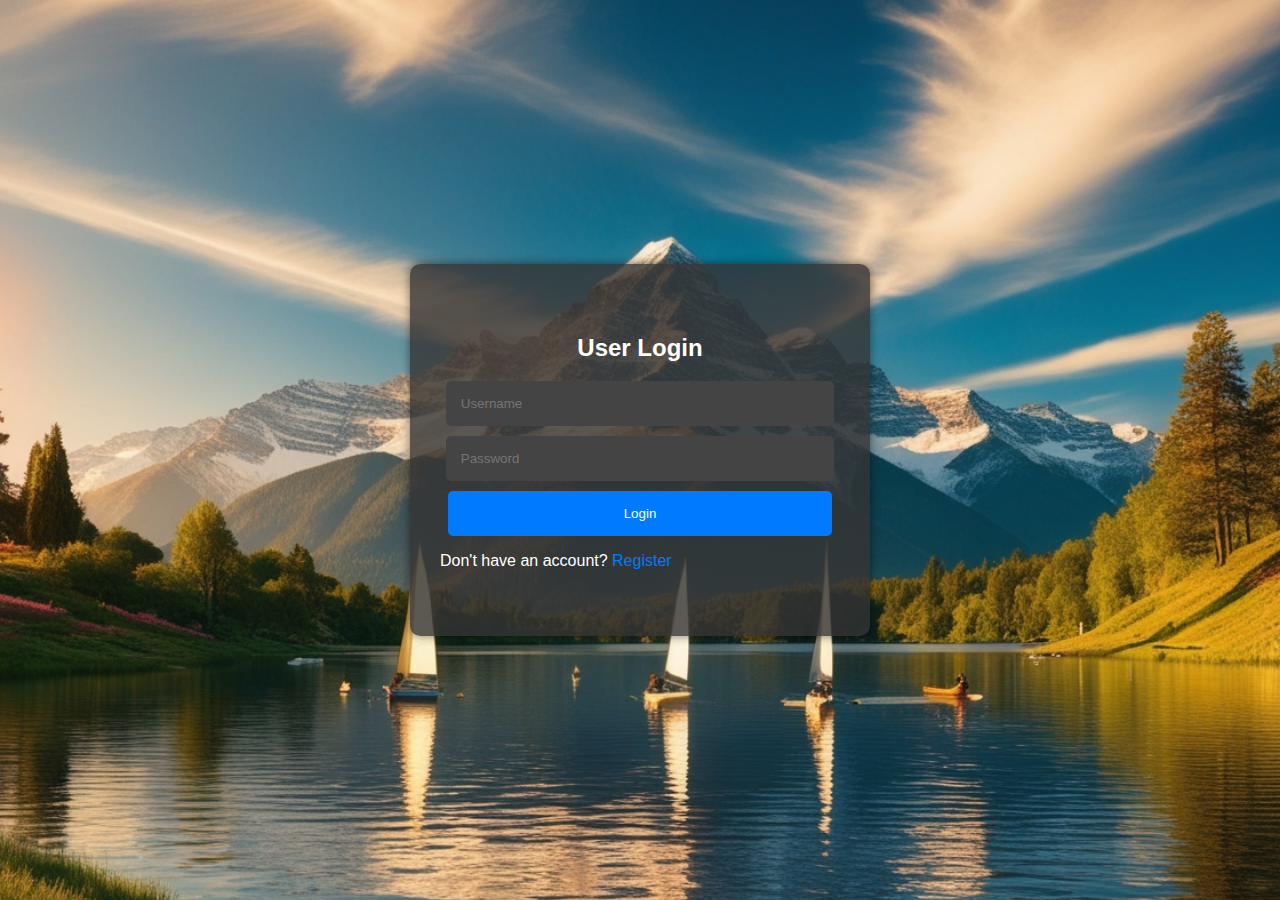
<file: TravelSphere/public/index.html>
<!DOCTYPE html>
<html lang="en">
<head>
    <meta charset="UTF-8">
    <meta name="viewport" content="width=device-width, initial-scale=1.0">
    <title>Travel Sphere - Login</title>
    <link rel="stylesheet" href="styles.css">
    <link rel="icon" href="images/logo (2).jpg">
</head>
<body>
    <div id="auth">
        <div id="login-form">
            <h2>User Login</h2>
            <input type="text" id="login-username" placeholder="Username">
            <input type="password" id="login-password" placeholder="Password">
            <button onclick="login()">Login</button>
            <p>Don't have an account? <a href="#" onclick="showRegisterForm()">Register</a></p>
        </div>
        <div id="register-form" style="display: none;">
            <h2>Register</h2>
            <input type="text" id="register-username" placeholder="Username">
            <input type="password" id="register-password" placeholder="Password">
            <input type="email" id="register-email" placeholder="Email">
            <button onclick="register()">Register</button>
            <p>Already have an account? <a href="#" onclick="showLoginForm()">Login</a></p>
        </div>
    </div>
    <script src="script.js"></script>
</body>
</html>
</file>
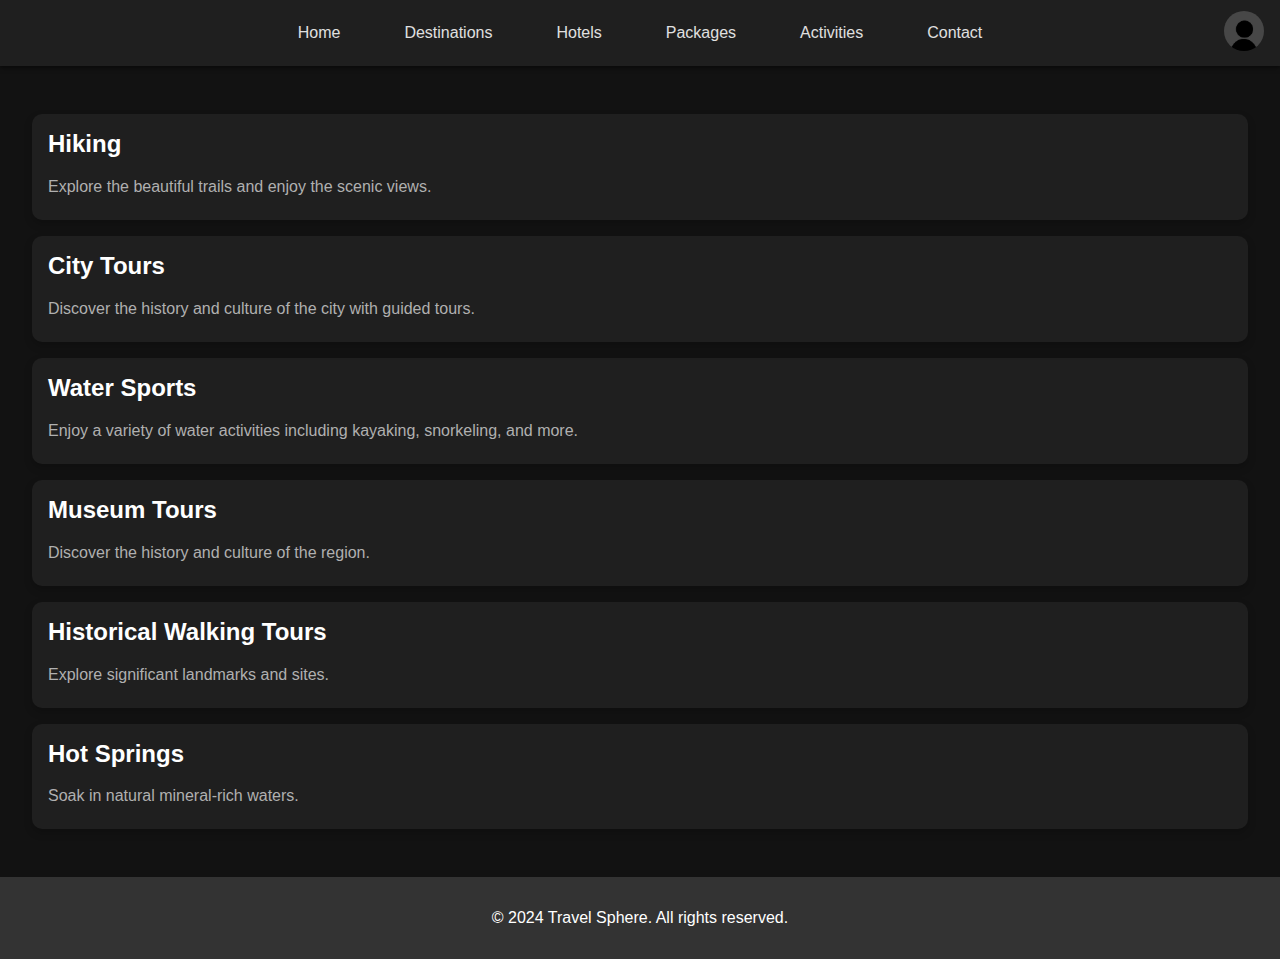
<file: TravelSphere/public/activities.html>
<!DOCTYPE html>
<html lang="en">
<head>
    <meta charset="UTF-8">
    <meta name="viewport" content="width=device-width, initial-scale=1.0">
    <title>Travel Sphere - Activities</title>
    <link rel="stylesheet" href="activities.css">
    <link rel="icon" href="images/logo (2).jpg">

</head>
<body>
    <header>
        <nav>
            <ul>
                <li><a href="home.html">Home</a></li>
                <li><a href="destination.html">Destinations</a></li>
                <li><a href="hotels.html">Hotels</a></li>
                <li><a href="packages.html">Packages</a></li>
                <li><a href="activities.html">Activities</a></li>
                <li><a href="contact.html">Contact</a></li>
            </ul>
        </nav>
        <a href="profiles.html" class="profile-link">
            <img src="images/pfp.jpg" alt="Profile" class="profile-icon">
        </a>
    </header>
    <main>
        <section class="activity">
            <h2>Hiking</h2>
            <p>Explore the beautiful trails and enjoy the scenic views.</p>
        </section>
        <section class="activity">
            <h2>City Tours</h2>
            <p>Discover the history and culture of the city with guided tours.</p>
        </section>
        <section class="activity">
            <h2>Water Sports</h2>
            <p>Enjoy a variety of water activities including kayaking, snorkeling, and more.</p>
        </section>
        <section class="activity">
            <h2>Museum Tours</h2>
            <p>Discover the history and culture of the region.</p>
        </section>
        <section class="activity">
            <h2>Historical Walking Tours</h2>
            <p>Explore significant landmarks and sites.</p>
        </section>
        <section class="activity">
            <h2>Hot Springs</h2>
            <p>Soak in natural mineral-rich waters.</p>
        </section>
    </main>
    <footer>
        <p>&copy; 2024 Travel Sphere. All rights reserved.</p>
    </footer>
</body>
</html>
</file>
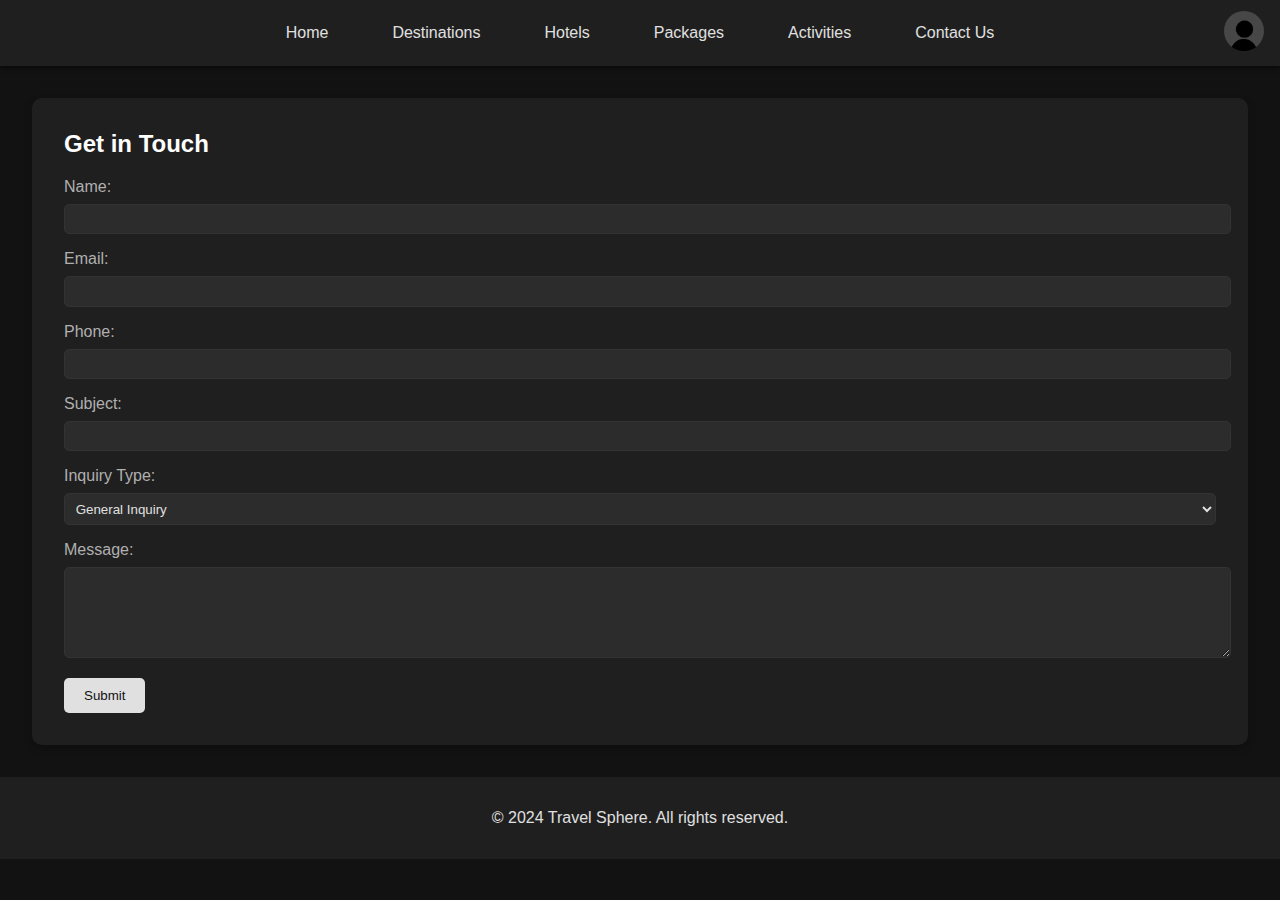
<file: TravelSphere/public/contact.html>
<!DOCTYPE html>
<html lang="en">
<head>
    <meta charset="UTF-8">
    <meta name="viewport" content="width=device-width, initial-scale=1.0">
    <title>Travel Sphere - Contact Us</title>
    <link rel="stylesheet" href="contact.css">
    <link rel="icon" href="images/logo (2).jpg">
</head>
<body>
    <header>
        <nav>
            <ul>
                <li><a href="home.html">Home</a></li>
                <li><a href="destination.html">Destinations</a></li>
                <li><a href="hotels.html">Hotels</a></li>
                <li><a href="packages.html">Packages</a></li>
                <li><a href="activities.html">Activities</a></li>
                <li><a href="contact.html">Contact Us</a></li>
            </ul>
        </nav>
        <a href="profiles.html" class="profile-link">
            <img src="images/pfp.jpg" alt="Profile" class="profile-icon">
        </a>
    </header>
    <main>
        <section class="contact-form">
            <h2>Get in Touch</h2>
            <form action="#" method="post">
                <div class="form-group">
                    <label for="name">Name:</label>
                    <input type="text" id="name" name="name" required>
                </div>
                <div class="form-group">
                    <label for="email">Email:</label>
                    <input type="email" id="email" name="email" required>
                </div>
                <div class="form-group">
                    <label for="phone">Phone:</label>
                    <input type="tel" id="phone" name="phone" required>
                </div>
                <div class="form-group">
                    <label for="subject">Subject:</label>
                    <input type="text" id="subject" name="subject" required>
                </div>
                <div class="form-group">
                    <label for="inquiry-type">Inquiry Type:</label>
                    <select id="inquiry-type" name="inquiry-type" required>
                        <option value="general">General Inquiry</option>
                        <option value="support">Support</option>
                        <option value="sales">Sales</option>
                    </select>
                </div>
                <div class="form-group">
                    <label for="message">Message:</label>
                    <textarea id="message" name="message" rows="5" required></textarea>
                </div>
                <button type="submit">Submit</button>
            </form>
        </section>
    </main>
    <footer>
        <p>&copy; 2024 Travel Sphere. All rights reserved.</p>
    </footer>
</body>
</html>
</file>
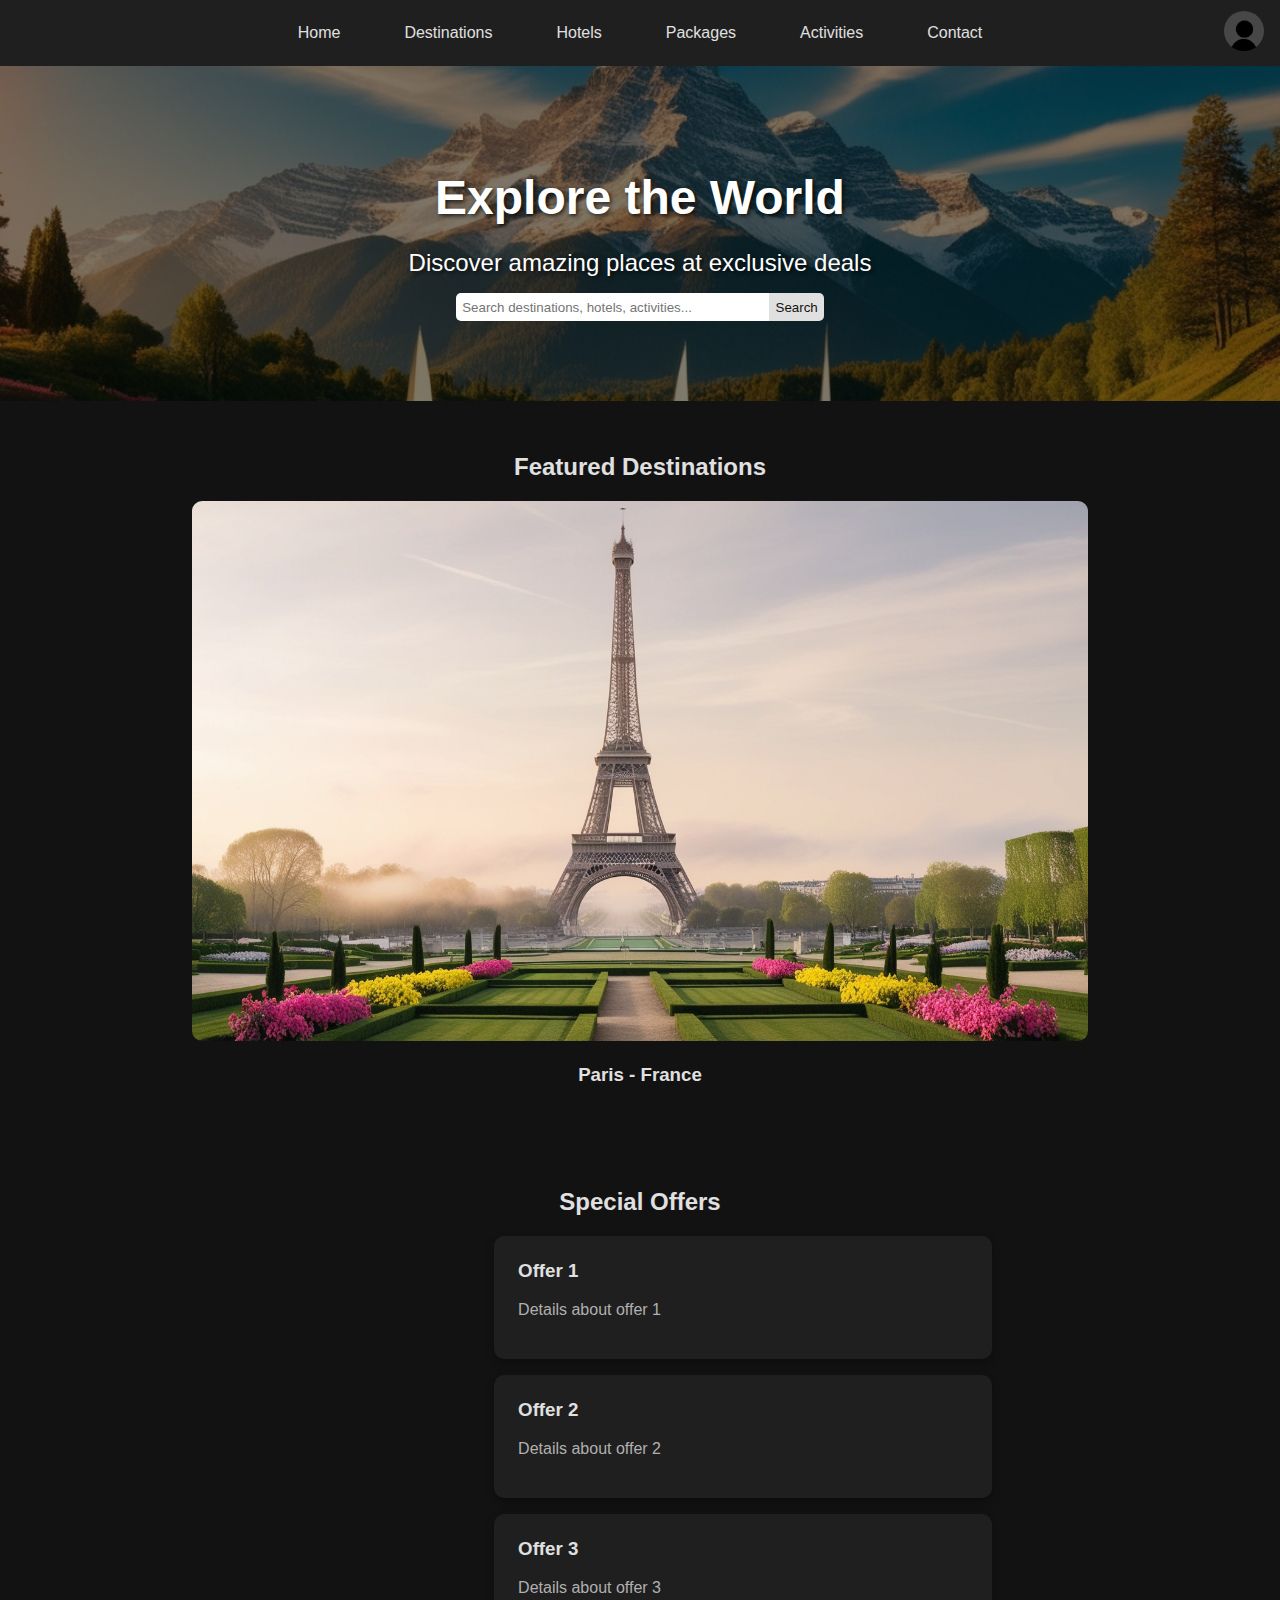
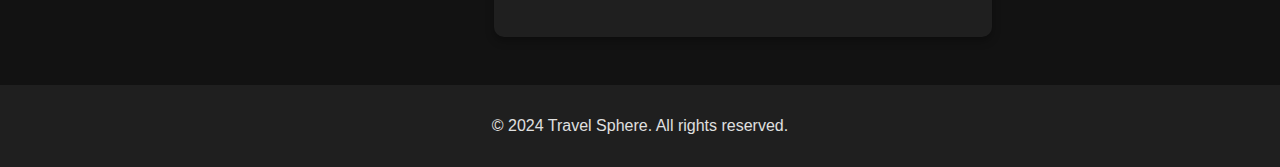
<file: TravelSphere/public/home.html>
<!DOCTYPE html>
<html lang="en">
<head>
    <meta charset="UTF-8">
    <meta name="viewport" content="width=device-width, initial-scale=1.0">
    <title>Travel Sphere</title>
    <link rel="stylesheet" href="home.css">
    <link rel="icon" href="images/logo (2).jpg">
</head>
<body>
    <header>
        <nav>
            <ul>
                <li><a href="home.html">Home</a></li>
                <li><a href="destination.html">Destinations</a></li>
                <li><a href="hotels.html">Hotels</a></li>
                <li><a href="packages.html">Packages</a></li>
                <li><a href="activities.html">Activities</a></li>
                <li><a href="contact.html">Contact</a></li>
            </ul>
        </nav>
        <a href="profiles.html" class="profile-link">
            <img src="images/pfp.jpg" alt="Profile" class="profile-icon">
        </a>
    </header>       
    <section id="hero">
        <div class="hero-content">
            <h1>Explore the World</h1>
            <p>Discover amazing places at exclusive deals</p>
            <form id="search-form">
                <input type="text" placeholder="Search destinations, hotels, activities...">
                <button type="submit">Search</button>
            </form>
        </div>
    </section>
    <section id="featured-destinations">
        <h2>Featured Destinations</h2>
        <div class="slider">
            <div class="slide">
                <img src="images/1destination1.jpg" alt="Destination 1">
                <h3>Paris - France</h3>
            </div>
            <div class="slide">
                <img src="images/2destination2.jpg" alt="Destination 2">
                <h3>Agra - India</h3>
            </div>
            <div class="slide">
                <img src="images/3destination3.jpg" alt="Destination 3">
                <h3>Rio de Janeiro - Brazil</h3>
            </div>
            <div class="slide">
                <img src="images/4destination4.jpg" alt="Destination 3">
                <h3>Tokyo - Japan</h3>
            </div>
        </div>
    </section>
    <section id="special-offers">
        <h2>Special Offers</h2>
        <div class="offer">
            <h3>Offer 1</h3>
            <p>Details about offer 1</p>
        </div>
        <div class="offer">
            <h3>Offer 2</h3>
            <p>Details about offer 2</p>
        </div>
        <div class="offer">
            <h3>Offer 3</h3>
            <p>Details about offer 3</p>
        </div>
    </section>
    <footer>
        <p>&copy; 2024 Travel Sphere. All rights reserved.</p>
    </footer>
    <script src="script.js"></script>
</body>
</html>
</file>
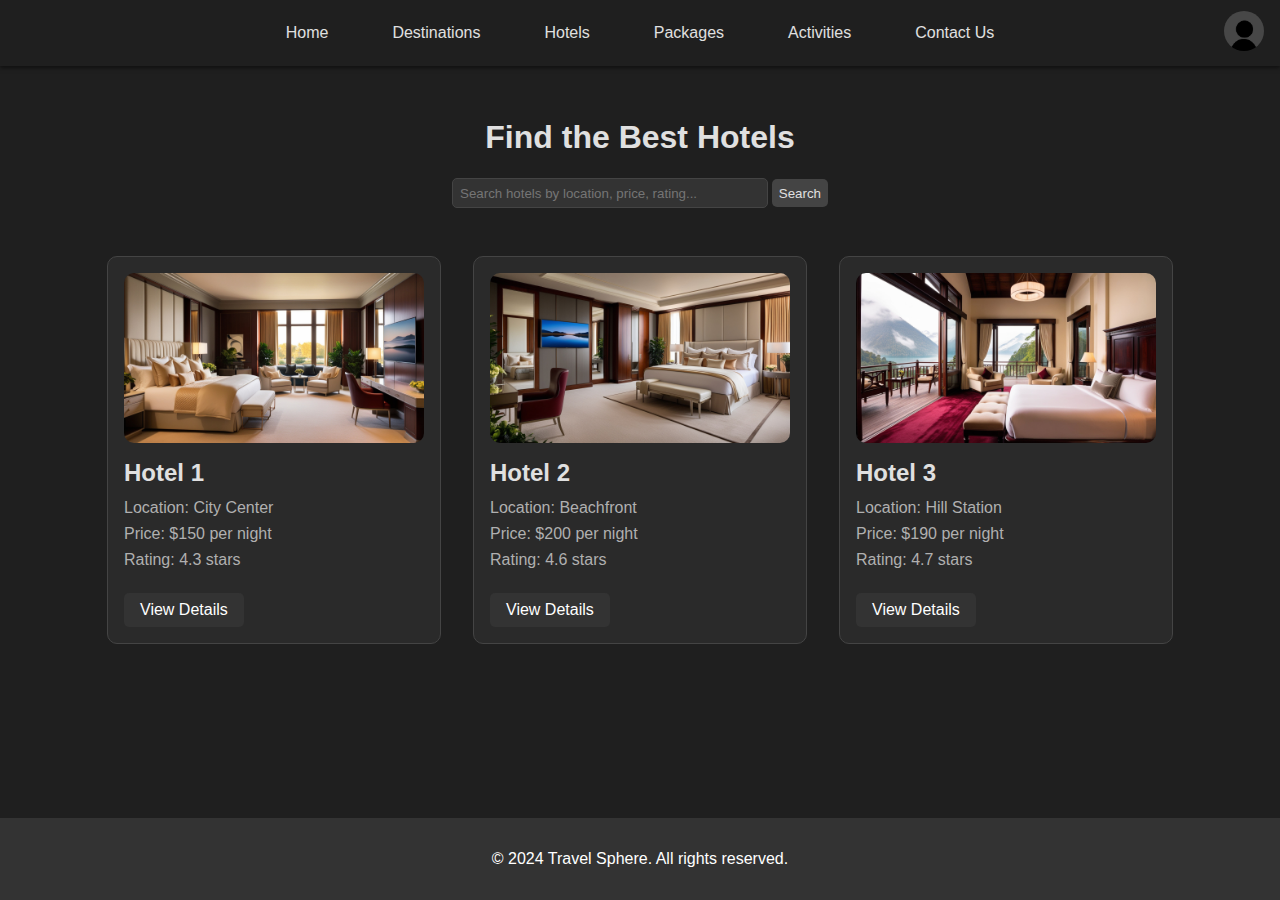
<file: TravelSphere/public/hotels.html>
<!DOCTYPE html>
<html lang="en">
<head>
    <meta charset="UTF-8">
    <meta name="viewport" content="width=device-width, initial-scale=1.0">
    <title>Travel Sphere - Hotels</title>
    <link rel="stylesheet" href="hotels.css">
    <link rel="icon" href="images/logo (2).jpg">
</head>
<body>
    <header>
        <nav>
            <ul>
                <li><a href="home.html">Home</a></li>
                <li><a href="destination.html">Destinations</a></li>
                <li><a href="hotels.html">Hotels</a></li>
                <li><a href="packages.html">Packages</a></li>
                <li><a href="activities.html">Activities</a></li>
                <li><a href="contact.html">Contact Us</a></li>
            </ul>
        </nav>
        <a href="profiles.html" class="profile-link">
            <img src="images/pfp.jpg" alt="Profile" class="profile-icon">
        </a>
    </header>
    <section id="hotels">
        <h1>Find the Best Hotels</h1>
        <form id="search-form">
            <input type="text" placeholder="Search hotels by location, price, rating...">
            <button type="submit">Search</button>
        </form>
        <div class="hotel-list">
            <div class="hotel">
                <img src="images/hotel1.jpg" alt="Hotel 1">
                <h2>Hotel 1</h2>
                <p>Location: City Center</p>
                <p>Price: $150 per night</p>
                <p>Rating: 4.3 stars</p>
                <a href="hotel1.html">View Details</a>
            </div>
            <div class="hotel">
                <img src="images/hotel2.jpg" alt="Hotel 2">
                <h2>Hotel 2</h2>
                <p>Location: Beachfront</p>
                <p>Price: $200 per night</p>
                <p>Rating: 4.6 stars</p>
                <a href="hotel2.html">View Details</a>
            </div>
            <div class="hotel">
                <img src="images/hotel3 (2).jpg" alt="Hotel 3">
                <h2>Hotel 3</h2>
                <p>Location: Hill Station</p>
                <p>Price: $190 per night</p>
                <p>Rating: 4.7 stars</p>
                <a href="hotel3.html">View Details</a>
            </div>
        </div>
    </section>
    <footer>
        <p>&copy; 2024 Travel Sphere. All rights reserved.</p>
    </footer>
</body>
</html>
</file>
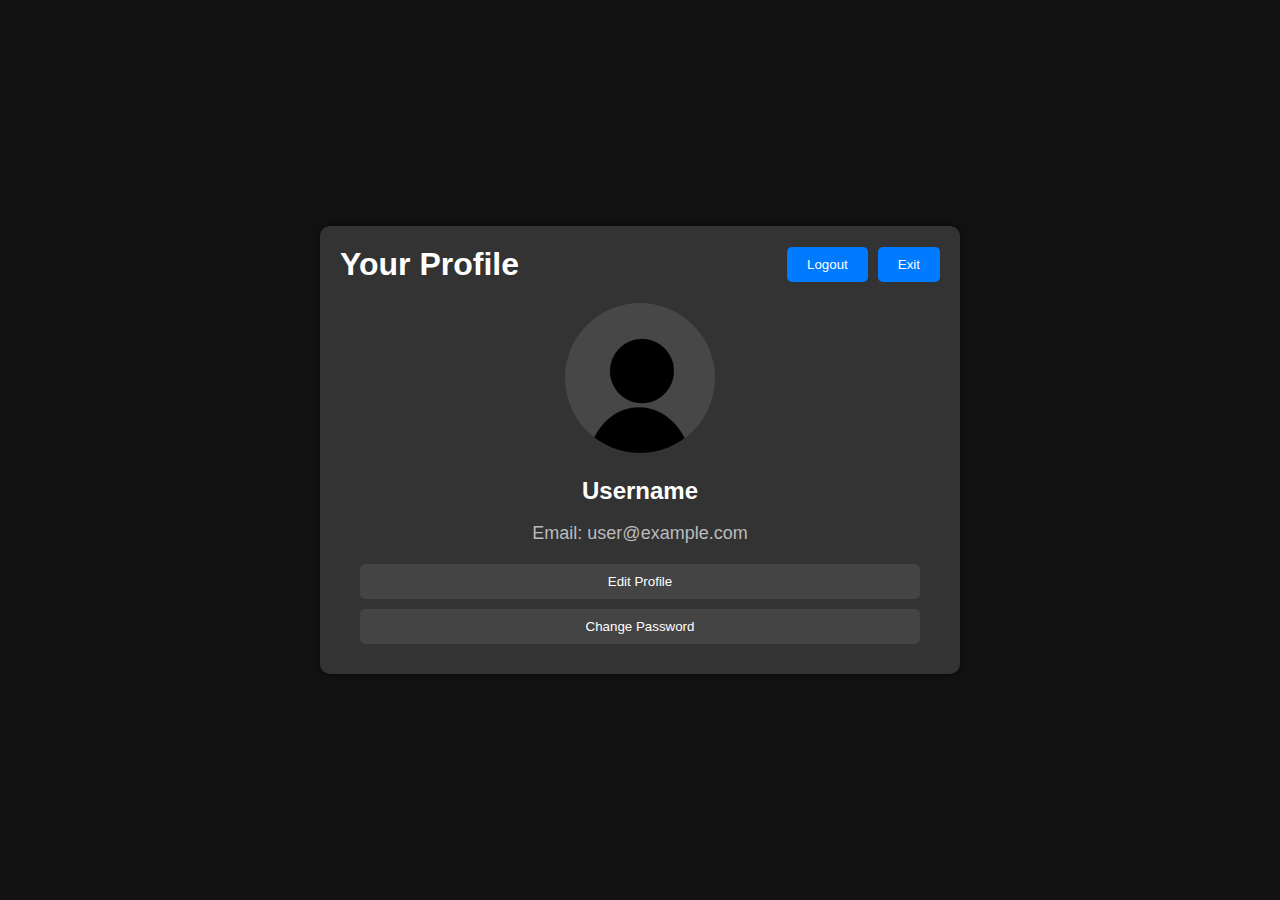
<file: TravelSphere/public/profiles.html>
<!DOCTYPE html>
<html lang="en">
<head>
    <meta charset="UTF-8">
    <meta name="viewport" content="width=device-width, initial-scale=1.0">
    <title>Travel Sphere - Profile</title>
    <link rel="stylesheet" href="profiles.css">
    <link rel="icon" href="images/logo (2).jpg">
</head>
<body>
    <div id="profile">
        <header>
            <h1>Your Profile</h1>
            <div>
                <button onclick="logout()">Logout</button>
                <button onclick="exitProfile()">Exit</button>
            </div>
        </header>
        <section id="profile-info">
            <img id="profile-pic" src="images/pfp.jpg" alt="Profile Picture">
            <h2 id="username">Username</h2>
            <p id="email">Email: user@example.com</p>
        </section>
        <section id="profile-actions">
            <button onclick="editProfile()">Edit Profile</button>
            <button onclick="changePassword()">Change Password</button>
        </section>
    </div>
    <script src="script.js"></script>
</body>
</html>
</file>
<file: TravelSphere/public/styles.css>
body {
    font-family: Arial, sans-serif;
    background: url(images/hero.jpg) no-repeat center center fixed;
    background-size: cover;
    color: #ffffff;
    margin: 0;
    padding: 0;
    height: 100vh;
    display: flex;
    justify-content: center;
    align-items: center;
}

#auth {
    width: 100%;
    max-width: 400px;
    padding: 50px 30px;
    background: rgba(51, 51, 51, 0.8); /* Adjust the alpha value to control transparency */
    border-radius: 10px;
    box-shadow: 0 0 10px rgba(0, 0, 0, 0.5);
}

h2 {
    text-align: center;
}

input,
button {
    display: block;
    width: 28vw;
    margin: 10px auto;
    padding: 15px;
    background: #444;
    color: #fff;
    border: none;
    border-radius: 5px;
}
input:active{
    border: none;
}
button {
    width: 30vw;
    background: #007bff;
    cursor: pointer;
    transition: background 0.3s;
}

button:hover {
    background: #0056b3;
}

a {
    color: #007bff;
    text-decoration: none;
}

a:hover {
    text-decoration: underline;
}
</file>
<file: TravelSphere/public/activities.css>
body {
    font-family: Arial, sans-serif;
    margin: 0;
    padding: 0;
    background-color: #121212;
    color: #e0e0e0;
}

header {
    background-color: #1f1f1f;
    padding: 1em 0;
    box-shadow: 0 2px 4px rgba(0, 0, 0, 0.5);
    position: relative;
}

nav ul {
    list-style: none;
    padding: 0;
    display: flex;
    justify-content: center;
    margin: 0;
}

nav ul li {
    margin: 0 1em;
    position: relative;
}

nav ul li a {
    color: #e0e0e0;
    text-decoration: none;
    padding: 0.5em 1em;
    display: block;
    transition: color 0.3s ease, background-color 0.3s ease;
}

nav ul li a:hover {
    color: #121212;
    background-color: #e0e0e0;
    border-radius: 5px;
}

nav ul li a::before {
    content: '';
    position: absolute;
    width: 100%;
    height: 2px;
    bottom: 0;
    left: 0;
    background-color: #e0e0e0;
    visibility: hidden;
    transform: scaleX(0);
    transition: all 0.3s ease-in-out;
}

nav ul li a:hover::before {
    visibility: visible;
    transform: scaleX(1);
}

.profile-link {
    position: absolute;
    top: 50%;
    right: 1em;
    transform: translateY(-50%);
}

.profile-icon {
    width: 40px;
    height: 40px;
    border-radius: 50%;
    object-fit: cover;
}

main {
    padding: 2em;
}

.activity {
    background-color: #1f1f1f;
    margin: 1em 0;
    padding: 1em;
    border-radius: 10px;
    box-shadow: 0 4px 8px rgba(0, 0, 0, 0.2);
    transition: transform 0.3s ease, box-shadow 0.3s ease;
}

.activity:hover {
    transform: translateY(-5px);
    box-shadow: 0 8px 16px rgba(0, 0, 0, 0.3);
}

.activity h2 {
    margin-top: 0;
    color: #ffffff;
}

.activity p {
    margin: 0.5em 0;
    color: #b0b0b0;
}

footer {
    background-color: #333;
    color: white;
    text-align: center;
    padding: 1em 0;
    margin-top: auto;
}
</file>
<file: TravelSphere/public/contact.css>
body {
    font-family: Arial, sans-serif;
    margin: 0;
    padding: 0;
    background-color: #121212;
    color: #e0e0e0;
}

header {
    background-color: #1f1f1f;
    padding: 1em 0;
    box-shadow: 0 2px 4px rgba(0, 0, 0, 0.5);
    position: relative;
}

nav ul {
    list-style: none;
    padding: 0;
    display: flex;
    justify-content: center;
    margin: 0;
}

nav ul li {
    margin: 0 1em;
    position: relative;
}

nav ul li a {
    color: #e0e0e0;
    text-decoration: none;
    padding: 0.5em 1em;
    display: block;
    transition: color 0.3s ease, background-color 0.3s ease;
}

nav ul li a:hover {
    color: #121212;
    background-color: #e0e0e0;
    border-radius: 5px;
}

nav ul li a::before {
    content: '';
    position: absolute;
    width: 100%;
    height: 2px;
    bottom: 0;
    left: 0;
    background-color: #e0e0e0;
    visibility: hidden;
    transform: scaleX(0);
    transition: all 0.3s ease-in-out;
}

nav ul li a:hover::before {
    visibility: visible;
    transform: scaleX(1);
}

.profile-link {
    position: absolute;
    top: 50%;
    right: 1em;
    transform: translateY(-50%);
}

.profile-icon {
    width: 40px;
    height: 40px;
    border-radius: 50%;
    object-fit: cover;
}
main {
    padding: 2em;
}

.contact-form {
    background-color: #1f1f1f;
    padding: 2em;
    border-radius: 10px;
    box-shadow: 0 4px 8px rgba(0, 0, 0, 0.2);
    transition: transform 0.3s ease, box-shadow 0.3s ease;
}

.contact-form:hover {
    transform: translateY(-5px);
    box-shadow: 0 8px 16px rgba(0, 0, 0, 0.3);
}

.contact-form h2 {
    margin-top: 0;
    color: #ffffff;
}

.form-group {
    margin-bottom: 1em;
}

.form-group label {
    display: block;
    margin-bottom: 0.5em;
    color: #b0b0b0;
}

.form-group input,
.form-group textarea,
.form-group select {
    width: 100%;
    padding: 0.5em;
    border: 1px solid #333;
    border-radius: 5px;
    background-color: #2c2c2c;
    color: #e0e0e0;
    transition: border-color 0.3s ease, background-color 0.3s ease;
}

.form-group input:focus,
.form-group textarea:focus,
.form-group select:focus {
    border-color: #e0e0e0;
    outline: none;
    background-color: #3c3c3c;
}

button {
    background-color: #e0e0e0;
    color: #121212;
    padding: 0.75em 1.5em;
    border: none;
    border-radius: 5px;
    cursor: pointer;
    transition: background-color 0.3s ease, color 0.3s ease;
}

button:hover {
    background-color: #ffffff;
    color: #121212;
}

footer {
    background-color: #1f1f1f;
    color: #e0e0e0;
    text-align: center;
    padding: 1em 0;
}
</file>
<file: TravelSphere/public/home.css>
body {
    font-family: Arial, sans-serif;
    margin: 0;
    padding: 0;
    background-color: #121212;
    color: #e0e0e0;
}

header {
    background-color: #1f1f1f;
    padding: 1em 0;
    box-shadow: 0 2px 4px rgba(0, 0, 0, 0.5);
    position: relative;
}

nav ul {
    list-style: none;
    padding: 0;
    display: flex;
    justify-content: center;
    margin: 0;
}

nav ul li {
    margin: 0 1em;
    position: relative;
}

nav ul li a {
    color: #e0e0e0;
    text-decoration: none;
    padding: 0.5em 1em;
    display: block;
    transition: color 0.3s ease, background-color 0.3s ease;
}

nav ul li a:hover {
    color: #121212;
    background-color: #e0e0e0;
    border-radius: 5px;
}

nav ul li a::before {
    content: '';
    position: absolute;
    width: 100%;
    height: 2px;
    bottom: 0;
    left: 0;
    background-color: #e0e0e0;
    visibility: hidden;
    transform: scaleX(0);
    transition: all 0.3s ease-in-out;
}

nav ul li a:hover::before {
    visibility: visible;
    transform: scaleX(1);
}

.profile-link {
    position: absolute;
    top: 50%;
    right: 1em;
    transform: translateY(-50%);
}

.profile-icon {
    width: 40px;
    height: 40px;
    border-radius: 50%;
    object-fit: cover;
}

#hero {
    background: url('images/hero.jpg') no-repeat center center/cover;
    color: white;
    text-align: center;
    padding: 5em 0;
    position: relative;
}

#hero::before {
    content: '';
    position: absolute;
    top: 0;
    left: 0;
    width: 100%;
    height: 100%;
    background: rgba(0, 0, 0, 0.5);
}

.hero-content {
    position: relative;
    z-index: 1;
}

#hero h1 {
    font-size: 3em;
    margin: 0.5em 0;
    text-shadow: 2px 2px 4px rgba(0, 0, 0, 0.7);
}

#hero p {
    font-size: 1.5em;
    margin: 0.5em 0;
    text-shadow: 2px 2px 4px rgba(0, 0, 0, 0.7);
}

#search-form {
    margin-top: 1em;
    display: flex;
    justify-content: center;
}

#search-form input {
    padding: 0.5em;
    width: 300px;
    border: none;
    border-radius: 5px 0 0 5px;
    outline: none;
}

#search-form button {
    padding: 0.5em;
    border: none;
    border-radius: 0 5px 5px 0;
    background-color: #e0e0e0;
    color: #121212;
    cursor: pointer;
    transition: background-color 0.3s ease, color 0.3s ease;
}

#search-form button:hover {
    background-color: #121212;
    color: #e0e0e0;
}

#featured-destinations {
    padding: 2em;
    text-align: center;
    overflow: hidden;
    position: relative;
}

.slider {
    display: flex;
    transition: transform 0.5s ease-in-out;
}

.slide {
    min-width: 100%;
    box-sizing: border-box;
}

.slide img {
    width: 70vw;
    height: 60vh;
    border-radius: 10px;
}

#special-offers {
    padding: 2em;
    text-align: center;
}

.destination, .offer {
    margin: 1em 0;
}

#special-offers {
    padding: 2em;
    text-align: center;
}

.offers-container {
    display: flex;
    flex-wrap: wrap;
    justify-content: center;
    gap: 2em;
}

.offer {
    background-color: #1f1f1f;
    padding: 1.5em;
    border-radius: 10px;
    box-shadow: 0 4px 8px rgba(0, 0, 0, 0.3);
    transition: transform 0.3s ease, box-shadow 0.3s ease;
    width: 50vh;
    text-align: left;
    margin-left: 38%;
}

.offer:hover {
    transform: translateY(-10px);
    box-shadow: 0 8px 16px rgba(0, 0, 0, 0.5);
}

.offer h3 {
    margin-top: 0;
    color: #e0e0e0;
}

.offer p {
    color: #b0b0b0;
}

footer {
    background-color: #1f1f1f;
    color: #e0e0e0;
    text-align: center;
    padding: 1em 0;
}
</file>
<file: TravelSphere/public/hotels.css>
body {
    font-family: Arial, sans-serif;
    margin: 0;
    padding: 0;
    background-color: #121212;
    color: #e0e0e0;
    display: flex;
    flex-direction: column;
    min-height: 100vh;
}

header {
    background-color: #1f1f1f;
    padding: 1em 0;
    box-shadow: 0 2px 4px rgba(0, 0, 0, 0.5);
    position: relative; /* Ensure absolute positioning of profile icon works */
}

nav ul {
    list-style: none;
    padding: 0;
    display: flex;
    justify-content: center;
    margin: 0;
}

nav ul li {
    margin: 0 1em;
    position: relative;
}

nav ul li a {
    color: #e0e0e0;
    text-decoration: none;
    padding: 0.5em 1em;
    display: block;
    transition: color 0.3s ease, background-color 0.3s ease;
}

nav ul li a:hover {
    color: #121212;
    background-color: #e0e0e0;
    border-radius: 5px;
}

nav ul li a::before {
    content: '';
    position: absolute;
    width: 100%;
    height: 2px;
    bottom: 0;
    left: 0;
    background-color: #e0e0e0;
    visibility: hidden;
    transform: scaleX(0);
    transition: all 0.3s ease-in-out;
}

nav ul li a:hover::before {
    visibility: visible;
    transform: scaleX(1);
}

.profile-link {
    position: absolute;
    top: 50%;
    right: 1em;
    transform: translateY(-50%);
}

.profile-icon {
    width: 40px;
    height: 40px;
    border-radius: 50%;
    object-fit: cover;
}

#hotels {
    padding: 2em;
    text-align: center;
    background-color: #1f1f1f;
    flex: 1;
}

#search-form {
    margin-bottom: 2em;
}

#search-form input {
    padding: 0.5em;
    width: 300px;
    background-color: #333;
    color: #e0e0e0;
    border: 1px solid #444;
    border-radius: 5px;
}

#search-form button {
    padding: 0.5em;
    background-color: #444;
    color: #e0e0e0;
    border: none;
    border-radius: 5px;
    cursor: pointer;
    transition: background-color 0.3s ease;
}

#search-form button:hover {
    background-color: #555;
}

.hotel-list {
    display: flex;
    flex-wrap: wrap;
    justify-content: center;
}

.hotel {
    background-color: #2a2a2a;
    border: 1px solid #444;
    margin: 1em;
    padding: 1em;
    width: 300px;
    text-align: left;
    border-radius: 10px;
    transition: transform 0.3s ease, box-shadow 0.3s ease;
    position: relative;
    overflow: hidden;
}

.hotel img {
    width: 100%;
    height: auto;
    border-radius: 10px;
    transition: transform 0.3s ease;
}

.hotel h2 {
    margin: 0.5em 0;
    color: #e0e0e0;
}

.hotel p {
    margin: 0.5em 0;
    color: #b0b0b0;
}

.hotel a {
    display: inline-block;
    margin-top: 1em;
    padding: 0.5em 1em;
    background-color: #333;
    color: white;
    text-decoration: none;
    border-radius: 5px;
    transition: background-color 0.3s ease;
}

.hotel a:hover {
    background-color: #444;
}

.hotel::before {
    content: '';
    position: absolute;
    top: 0;
    left: 0;
    width: 100%;
    height: 100%;
    background: linear-gradient(135deg, rgba(255, 0, 150, 0.3), rgba(0, 204, 255, 0.3));
    transition: opacity 0.3s ease;
    opacity: 0;
    z-index: 0;
}

.hotel:hover {
    transform: translateY(-10px);
    box-shadow: 0 10px 20px rgba(0, 0, 0, 0.5);
}

.hotel:hover::before {
    opacity: 1;
}

.hotel:hover img {
    transform: scale(1.05);
}

footer {
    background-color: #333;
    color: white;
    text-align: center;
    padding: 1em 0;
    margin-top: auto;
}
</file>
<file: TravelSphere/public/profiles.css>
body {
    font-family: Arial, sans-serif;
    background-color: #121212;
    color: #ffffff;
    margin: 0;
    padding: 0;
    height: 100vh;
    display: flex;
    justify-content: center;
    align-items: center;
}

#profile {
    width: 100%;
    max-width: 600px;
    padding: 20px;
    background: #333;
    border-radius: 10px;
    box-shadow: 0 0 10px rgba(0, 0, 0, 0.5);
    text-align: center;
}

header {
    display: flex;
    justify-content: space-between;
    align-items: center;
    margin-bottom: 20px;
}

header h1 {
    margin: 0;
}

header div {
    display: flex;
    gap: 10px;
}

header button {
    background: #007bff;
    color: #fff;
    border: none;
    padding: 10px 20px;
    border-radius: 5px;
    cursor: pointer;
    transition: background 0.3s;
}

header button:hover {
    background: #0056b3;
}

#profile-info {
    margin-bottom: 20px;
}

#profile-pic {
    width: 150px;
    height: 150px;
    border-radius: 50%;
    margin-bottom: 10px;
}

#username {
    font-size: 24px;
    margin: 10px 0;
}

#email {
    font-size: 18px;
    color: #bbb;
}

#profile-actions button {
    display: block;
    width: calc(100% - 40px);
    margin: 10px auto;
    padding: 10px;
    background: #444;
    color: #fff;
    border: none;
    border-radius: 5px;
    cursor: pointer;
    transition: background 0.3s;
}

#profile-actions button:hover {
    background: #555;
}
</file>
